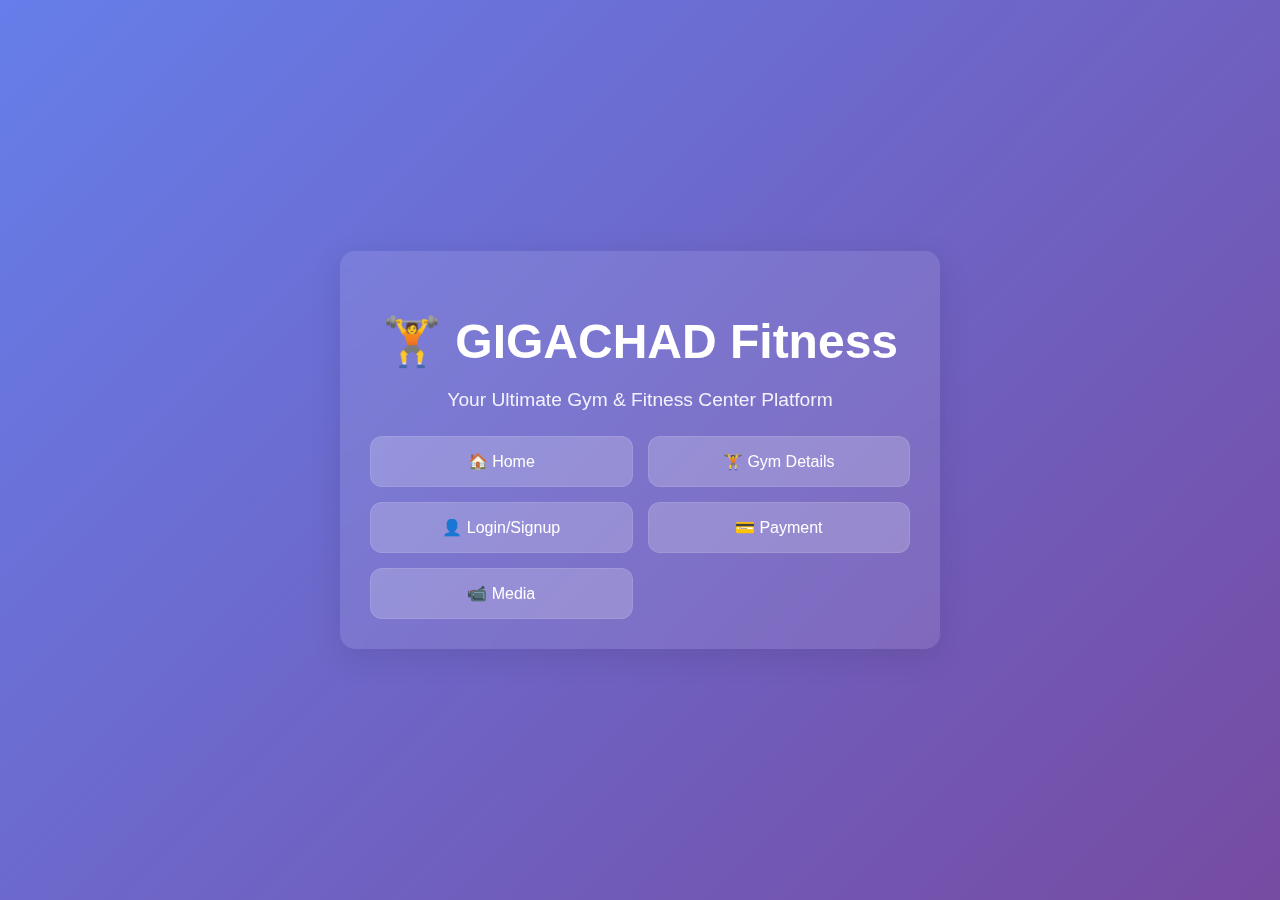
<file: index.html>
<!DOCTYPE html>
<html lang="en">
<head>
    <meta charset="UTF-8">
    <meta name="viewport" content="width=device-width, initial-scale=1.0">
    <title>GIGACHAD - Find Your Perfect Gym & Fitness Center</title>
    <style>
        * {
            box-sizing: border-box;
        }
        
        body {
            margin: 0;
            font-family: 'Segoe UI', Tahoma, Geneva, Verdana, sans-serif;
            background: linear-gradient(135deg, #667eea 0%, #764ba2 100%);
            min-height: 100vh;
            display: flex;
            justify-content: center;
            align-items: center;
            color: white;
            padding: 20px;
        }
        
        .container {
            text-align: center;
            background: rgba(255, 255, 255, 0.1);
            padding: 30px;
            border-radius: 15px;
            backdrop-filter: blur(10px);
            width: 100%;
            max-width: 600px;
            box-shadow: 0 8px 32px rgba(0, 0, 0, 0.1);
        }
        
        h1 {
            font-size: clamp(2rem, 5vw, 3rem);
            margin-bottom: 15px;
            font-weight: 700;
        }
        
        p {
            font-size: clamp(1rem, 3vw, 1.2rem);
            margin-bottom: 25px;
            opacity: 0.9;
        }
        
        .nav-links {
            display: grid;
            grid-template-columns: repeat(auto-fit, minmax(250px, 1fr));
            gap: 15px;
            justify-content: center;
        }
        
        .nav-link {
            display: block;
            padding: 15px 20px;
            background: rgba(255, 255, 255, 0.2);
            color: white;
            text-decoration: none;
            border-radius: 12px;
            transition: all 0.3s ease;
            font-weight: 500;
            border: 1px solid rgba(255, 255, 255, 0.1);
        }
        
        .nav-link:hover {
            background: rgba(255, 255, 255, 0.3);
            transform: translateY(-2px);
            box-shadow: 0 4px 15px rgba(0, 0, 0, 0.2);
        }
        
        /* Mobile-specific styles */
        @media (max-width: 768px) {
            body {
                padding: 15px;
            }
            
            .container {
                padding: 25px 20px;
                border-radius: 12px;
            }
            
            h1 {
                margin-bottom: 12px;
            }
            
            p {
                margin-bottom: 20px;
            }
            
            .nav-links {
                grid-template-columns: 1fr;
                gap: 12px;
            }
            
            .nav-link {
                padding: 18px 15px;
                font-size: 16px;
            }
        }
        
        /* Small mobile devices */
        @media (max-width: 480px) {
            body {
                padding: 10px;
            }
            
            .container {
                padding: 20px 15px;
            }
            
            .nav-link {
                padding: 16px 12px;
                font-size: 15px;
            }
        }
        
        /* Touch-friendly hover effects for mobile */
        @media (hover: none) {
            .nav-link:hover {
                transform: none;
            }
            
            .nav-link:active {
                background: rgba(255, 255, 255, 0.4);
                transform: scale(0.98);
            }
        }
    </style>
</head>
<body>
    <div class="container">
        <h1>🏋️ GIGACHAD Fitness</h1>
        <p>Your Ultimate Gym & Fitness Center Platform</p>
        <div class="nav-links">
            <a href="homepage/homepage.html" class="nav-link">🏠 Home</a>
            <a href="gym detail/gym_detail.html" class="nav-link">🏋️ Gym Details</a>
            <a href="login and sign up/login_signup.html" class="nav-link">👤 Login/Signup</a>
            <a href="payment/payment.html" class="nav-link">💳 Payment</a>
            <a href="poster and video/poster_video.html" class="nav-link">📹 Media</a>
        </div>
    </div>
</body>
</html>
</file>
